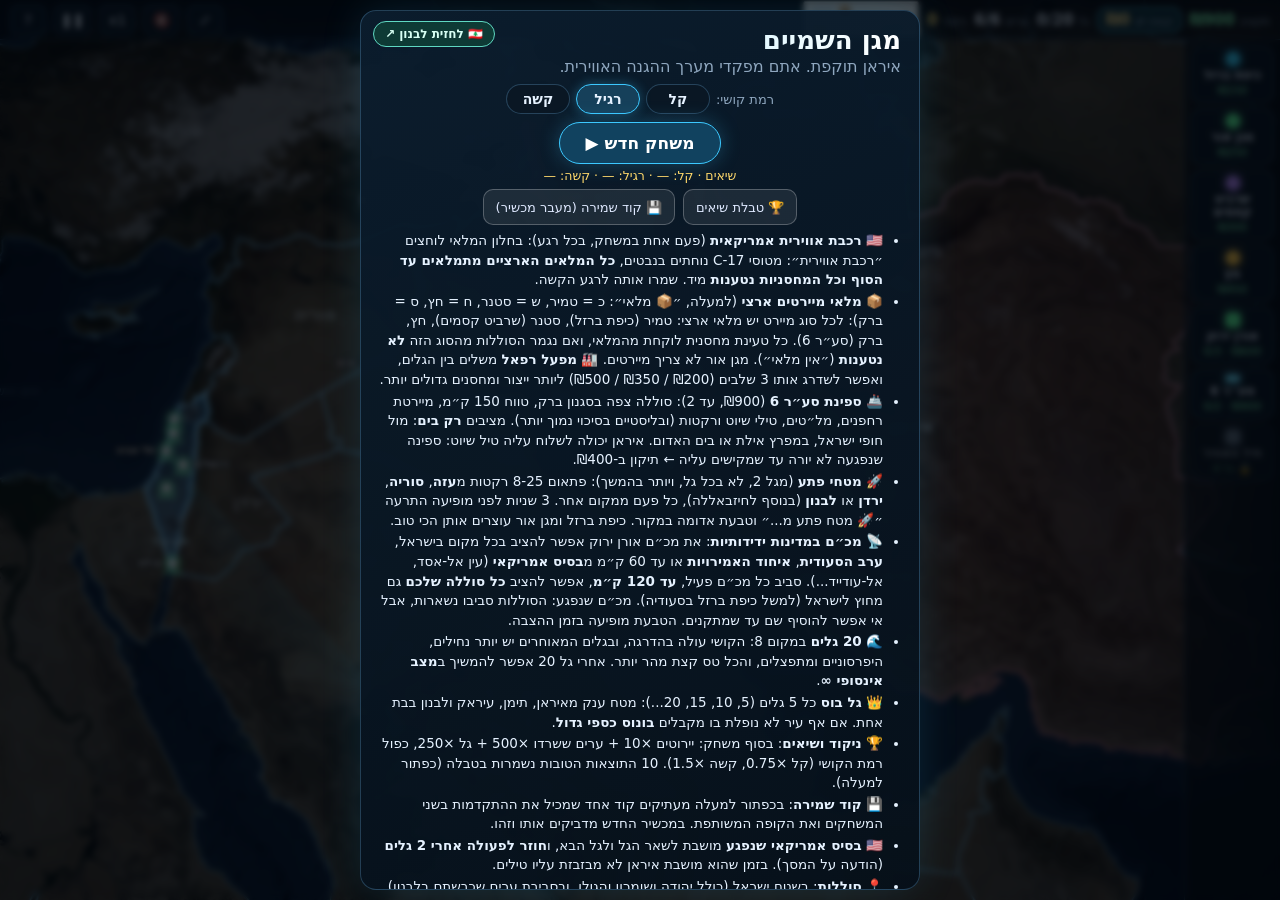
<file: tower-defense/site/index.html>
<!doctype html>
<html lang="he" dir="rtl">
<head>
<meta charset="utf-8">
<meta name="viewport" content="width=device-width, initial-scale=1, maximum-scale=1, user-scalable=no, viewport-fit=cover">
<meta name="theme-color" content="#03080f">
<meta name="apple-mobile-web-app-capable" content="yes">
<meta name="mobile-web-app-capable" content="yes">
<title>מגן השמיים · הגנה אווירית מול איראן</title>
<meta name="description" content="משחק Tower Defense בדפדפן: הגנו על ישראל מרחפנים, נחילי כטב״מים, טילי שיוט, טילים בליסטיים והיפרסוניים עם כיפת ברזל, שרביט קסמים, חץ ומגן אור.">
<link rel="stylesheet" href="styles.css">
</head>
<body>
<main id="app">
  <canvas id="cv" aria-label="מפת המזרח התיכון ושדה הקרב"></canvas>

  <header id="hud">
    <div class="stat" title="תקציב"><span class="lbl">תקציב</span><b id="budget">₪0</b></div>
    <button class="stat xferBtn" id="btnXfer" title="העברת כסף בין מגן שמיים לחזית לבנון"><span class="lbl">קופה ⇄</span><b id="warBudget">₪0</b></button>
    <div class="stat"><span class="lbl">גל</span><b id="wave">0/8</b></div>
    <div class="stat" id="hpbox" title="ערים שנותרו"><span class="lbl">ערים</span><b id="cities">6/6</b></div>
    <div class="stat" title="ניקוד"><span class="lbl">ניקוד</span><b id="score">0</b></div>
    <button class="stat stockBtn" id="btnStock" title="מלאי מיירטים ארצי ומפעל רפאל"><span class="lbl">📦 מלאי</span><b id="stockTxt"></b></button>
    <div class="spacer"></div>
    <button id="btnView" class="ic" aria-label="החלף תצוגה" title="החלף תצוגה">⤢</button>
    <button id="btnSound" class="ic" aria-label="סאונד" title="סאונד">🔇</button>
    <button id="btnSpeed" class="ic" aria-label="מהירות" title="מהירות">x1</button>
    <button id="btnPause" class="ic" aria-label="השהה" title="השהה">❚❚</button>
    <button id="btnHelp" class="ic" aria-label="עזרה" title="איך משחקים">?</button>
  </header>

  <aside id="panel">
    <div id="pDefense" class="pane">
      <button class="tw" data-t="dome"><span class="sw dome"></span><b>כיפת ברזל</b><small>₪150</small></button>
      <button class="tw" data-t="beam"><span class="sw beam"></span><b>מגן אור</b><small>₪250</small></button>
      <button class="tw" data-t="sling"><span class="sw sling"></span><b>שרביט קסמים</b><small>₪300</small></button>
      <button class="tw" data-t="arrow"><span class="sw arrow"></span><b>חץ</b><small>₪450</small></button>
      <button class="tw radar" data-t="radar"><span class="sw radar"></span><b>אורן ירוק</b><small id="radarCnt">₪600 · 0/3</small></button>
      <button class="tw ship" data-t="saar"><span class="sw saar"></span><b>סע״ר 6</b><small id="saarCnt">₪900 · 0/2</small></button>
      <button id="btnAir" class="tw air"><span class="sw jet"></span><b>חיל האוויר</b><small id="airLock">🔒 גל 4</small></button>
    </div>
    <div id="pAir" class="pane hidden">
      <button id="btnBack" class="tw back"><b>→ הגנה</b></button>
      <button class="buy" data-j="f15"><b>F-15</b><small>₪350 · 8 חימושים</small></button>
      <button class="buy" data-j="f35"><b>F-35</b><small>₪600 · חמקן</small></button>
      <div id="jets"></div>
    </div>
  </aside>

  <div id="hint" class="hidden"></div>
  <div id="banner" class="hidden"></div>
  <div id="alert" class="hidden">⚠ שיגור בליסטי</div>
  <div id="lbLine" class="hidden"></div>
  <button id="btnNext" class="hidden">התחל גל 1 ▶</button>
  <button id="btnIaf" class="hidden">✈ תקיפת ח״א ₪500</button>
  <div id="ecoPanel" class="hidden" role="status" aria-label="סיכום הכנסות"></div>
  <div id="v6Panel" class="hidden" role="dialog" aria-label="פרטים"></div>
  <div id="offer" class="hidden" role="dialog" aria-labelledby="offerTitle"><div class="ocard"><h3 id="offerTitle">בקשת רכש</h3><p id="offerText"></p><div class="orow"><button id="offerNo">סרב</button><button id="offerYes" class="primary">קבל ובחר סוללה ←</button></div></div></div>
  <div id="upPanel" class="hidden" role="dialog" aria-label="שדרוג סוללה"></div>
  <div id="sellBar" class="hidden"><span id="sellText"></span><button id="sellCancel" aria-label="ביטול">✕</button></div>

  <section id="intro" class="modal" aria-labelledby="introTitle">
    <div class="card">
      <a class="toRts" href="rts/">🇱🇧 לחזית לבנון ↗</a>
      <h1 id="introTitle">מגן השמיים</h1>
      <p class="sub">איראן תוקפת. אתם מפקדי מערך ההגנה האווירית.</p>
      <div id="diffRow" class="diff" role="radiogroup" aria-label="רמת קושי"><span class="dl">רמת קושי:</span>
        <button class="dbtn" data-d="easy" role="radio" aria-checked="false">קל</button><button class="dbtn sel" data-d="normal" role="radio" aria-checked="true">רגיל</button><button class="dbtn" data-d="hard" role="radio" aria-checked="false">קשה</button></div>
      <div class="startRow"><button id="btnContinue" class="primary alt hidden">המשך משחק ▶</button><button id="btnStart" class="primary">משחק חדש ▶</button></div>
      <p id="bestLine" class="best"></p>
      <div class="v7Row"><button id="btnScores" class="ghostBtn">🏆 טבלת שיאים</button><button id="btnCode" class="ghostBtn">💾 קוד שמירה (מעבר מכשיר)</button></div>
      <ul>
        <li class="v8">🇺🇸 <b>רכבת אווירית אמריקאית</b> (פעם אחת במשחק, בכל רגע): בחלון המלאי לוחצים ״רכבת אווירית״: מטוסי C-17 נוחתים בנבטים, <b>כל המלאים הארציים מתמלאים עד הסוף וכל המחסניות נטענות</b> מיד. שמרו אותה לרגע הקשה.</li>
        <li class="v8">📦 <b>מלאי מיירטים ארצי</b> (למעלה, ״📦 מלאי״: כ = טמיר, ש = סטנר, ח = חץ, ס = ברק): לכל סוג מיירט יש מלאי ארצי: טמיר (כיפת ברזל), סטנר (שרביט קסמים), חץ, ברק (סע״ר 6). כל טעינת מחסנית לוקחת מהמלאי, ואם נגמר הסוללות מהסוג הזה <b>לא נטענות</b> (״אין מלאי״). מגן אור לא צריך מיירטים. 🏭 <b>מפעל רפאל</b> משלים בין הגלים, ואפשר לשדרג אותו 3 שלבים (₪200 / ₪350 / ₪500) ליותר ייצור ומחסנים גדולים יותר.</li>
        <li class="v8">🚢 <b>ספינת סע״ר 6</b> (₪900, עד 2): סוללה צפה בסגנון ברק, טווח 150 ק״מ, מיירטת רחפנים, מל״טים, טילי שיוט ורקטות (ובליסטיים בסיכוי נמוך יותר). מציבים <b>רק בים</b>: מול חופי ישראל, במפרץ אילת או בים האדום. איראן יכולה לשלוח עליה טיל שיוט: ספינה שנפגעה לא יורה עד שמקישים עליה ← תיקון ב-₪400.</li>
        <li class="v8">🚀 <b>מטחי פתע</b> (מגל 2, לא בכל גל, ויותר בהמשך): פתאום 8-25 רקטות מ<b>עזה</b>, <b>סוריה</b>, <b>ירדן</b> או <b>לבנון</b> (בנוסף לחיזבאללה), כל פעם ממקום אחר. 3 שניות לפני מופיעה התרעה ״🚀 מטח פתע מ...״ וטבעת אדומה במקור. כיפת ברזל ומגן אור עוצרים אותן הכי טוב.</li>
        <li class="v8">📡 <b>מכ״ם במדינות ידידותיות</b>: את מכ״ם אורן ירוק אפשר להציב בכל מקום בישראל, <b>ערב הסעודית</b>, <b>איחוד האמירויות</b> או עד 60 ק״מ מ<b>בסיס אמריקאי</b> (עין אל-אסד, אל-עודייד...). סביב כל מכ״ם פעיל, <b>עד 120 ק״מ</b>, אפשר להציב <b>כל סוללה שלכם</b> גם מחוץ לישראל (למשל כיפת ברזל בסעודיה). מכ״ם שנפגע: הסוללות סביבו נשארות, אבל אי אפשר להוסיף שם עד שמתקנים. הטבעת מופיעה בזמן ההצבה.</li>
        <li class="v7">🌊 <b>20 גלים</b> במקום 8: הקושי עולה בהדרגה, ובגלים המאוחרים יש יותר נחילים, היפרסוניים ומתפצלים, והכל טס קצת מהר יותר. אחרי גל 20 אפשר להמשיך ב<b>מצב אינסופי ∞</b>.</li>
        <li class="v7">👑 <b>גל בוס</b> כל 5 גלים (5, 10, 15, 20...): מטח ענק מאיראן, תימן, עיראק ולבנון בבת אחת. אם אף עיר לא נופלת בו מקבלים <b>בונוס כספי גדול</b>.</li>
        <li class="v7">🏆 <b>ניקוד ושיאים</b>: בסוף משחק: יירוטים ×10 + ערים ששרדו ×500 + גל ×250, כפול רמת הקושי (קל ×0.75, קשה ×1.5). 10 התוצאות הטובות נשמרות בטבלה (כפתור למעלה).</li>
        <li class="v7">💾 <b>קוד שמירה</b>: בכפתור למעלה מעתיקים קוד אחד שמכיל את ההתקדמות בשני המשחקים ואת הקופה המשותפת. במכשיר החדש מדביקים אותו וזהו.</li>
        <li class="v7">🇺🇸 <b>בסיס אמריקאי שנפגע</b> מושבת לשאר הגל ולגל הבא, ו<b>חוזר לפעולה אחרי 2 גלים</b> (הודעה על המסך). בזמן שהוא מושבת איראן לא מבזבזת עליו טילים.</li>
        <li class="v7">📍 <b>סוללות</b>: בשטח ישראל (כולל יהודה ושומרון והגולן, ובסביבת ערים שכבשתם בלבנון), או בטבעת של מכ״ם (למעלה). ✈ <b>תקיפת ח״א</b> ב-₪500.</li>
        <li class="v6">🛸 <b>נחיל כטב״מים</b> (מגל 3): 12-20 שאהדים צהובים קטנים יוצאים יחד מאיראן, עיראק או תימן ותוקפים את אותה עיר. איטיים וחלשים: <b>מגן אור</b> ו<b>כיפת ברזל</b> הכי יעילים. חץ ו-THAAD יורים עליהם רק אם אין שום דבר אחר קרוב, וזה בזבוז (₪30 על רחפן של ₪5).</li>
        <li class="v6">⚡ <b>טיל היפרסוני</b> (מגל 5, 1-2 בגל מאיראן): ורוד, מהיר מאוד ומתמרן בזיגזג. רק <b>חץ</b> (60%), <b>THAAD</b> (40%) ונושאות המטוסים SM-6 (30%) יכולים לו. מומלץ כמה סוללות חץ.</li>
        <li class="v6">💥 <b>בליסטי מתפצל</b> (מגל 6): טיל עם טבעת אדומה שמתפצל ב-60% מהדרך ל-3 ראשי קרב. יירוט לפני הפיצול = מיירט אחד. אחרי = 3 מטרות נפרדות.</li>
        <li class="v6">✈ <b>תקיפת ח״א</b>: בין גלים לוחצים ״✈ תקיפת ח״א״ ובוחרים מטרה (₪500, תקיפה אחת בהפסקה): משגרים במערב איראן (−25% בליסטיים בגל הבא), מפעל טילים (−15% מכל הטילים מאיראן ל-3 גלים), נמל חודיידה (−50% מתימן), משגרי חיזבאללה (−30% רקטות). 2 מטוסי F-35, בכל תקיפה 15% לאבד אחד, והוא חוזר אחרי 3 גלים.</li>
        <li class="v6">📡 <b>מכ״ם אורן ירוק</b> (₪600, עד 3): סוללות שלכם עד 120 ק״מ ממנו (הטבעת הירוקה) מקבלות <b>+20% טווח</b>, ואיומים מזוהים מוקדם יותר. בלי מכ״ם הסוללות שלכם רואות רק עד 480 ק״מ מהערים, ומה שעוד לא זוהה מופיע כנקודה חיוורת. איראן שולחת לפעמים טיל שיוט על המכ״ם: מכ״ם פגוע מאבד את הבונוס עד שמקישים עליו ← תיקון ב-₪300.</li>
        <li class="v6">🏙 <b>כלכלת ערים</b>: כל עיר משלמת בסוף כל גל: תל אביב ₪120, חיפה וירושלים ₪80, באר שבע ₪50, שאר הערים ₪30. פגיעה בעיר מורידה 20% מההכנסה שלה ל-2 גלים (מצטבר). הקישו על עיר ← <b>מרחבים מוגנים</b> ב-₪300: פגיעה שם מורידה חצי מהנזק וחצי מאובדן ההכנסה. בסוף כל גל מופיע סיכום הכנסות.</li>
        <li class="v6">🇸🇦 <b>ערב הסעודית</b> מצטרפת בגל 5: סוללות פטריוט בג׳יזאן ובתבוק שמיירטות קודם כל את מה שהחותים משגרים. החותים יכולים לתקוף אותן, וגם סעודיה עשויה לבקש לקנות סוללה.</li>
        <li class="v5">📦 <b>מחסניות</b>: לכל סוללה מלאי מיירטים: כיפת ברזל 20, שרביט קסמים 8, חץ 4 (וגם THAAD 6, פטריוט 8). הפס הקטן מעל הסוללה מראה כמה נשאר. כשהמלאי נגמר כתוב <b>״טוען…״</b> והיא מתמלאת אחרי כ-5 שניות (חץ ו-THAAD כ-8). מגן אור (לייזר) לא נגמר.</li>
        <li class="v5">★ <b>שדרוג סוללות</b>: הקישו על סוללה שלכם ← חלון שדרוג עם 4 מסלולים: טווח, קצב ירי וטעינה, סיכוי פגיעה וגודל מחסנית, 3 רמות לכל אחד. המשחק נעצר בזמן השדרוג. סוללה משודרגת מסומנת בכוכבים, ושווה יותר במכירה לקואליציה (המחיר + השדרוגים ×1.5).</li>
        <li class="v5">🇺🇸 <b>עוד כוחות אמריקאים</b>: מגל 4 גם עין אל-אסד (עיראק) ואל-עודייד (קטאר). מגל 6 שתי נושאות מטוסים, במפרץ הפרסי ומול חופי ישראל, עם יירוט ימי SM-6 (כמו פטריוט חזק). איראן ותימן יכולות לתקוף גם אותן.</li>
        <li class="v4">⇄ <b>קופה משותפת</b>: בונוס כל גל נכנס לקופה המשותפת עם חזית לבנון. בכפתור <b>״קופה ⇄״</b> למעלה מעבירים כסף לשני הכיוונים: 25%, 50%, הכל או סכום חופשי.</li>
        <li class="v4">🇺🇸 <b>מגל 4 ארה״ב מצטרפת</b> להגנה: בסיסים במוופק סלטי (ירדן), אל-דפרה (אמירויות), פרינס סולטאן (סעודיה), עין אל-אסד (עיראק), אל-עודייד (קטאר) ומשחתת בים האדום, עם THAAD ופטריוט שמיירטים לבד. איראן יכולה לתקוף אותם: בסיס שנפגע מושבת, ואז 50%, ואז מלא.</li>
        <li class="v4">🎯 <b>לכל מערכת סיכוי יירוט</b>: כיפת ברזל 90% מול רקטות, שרביט קסמים 75%, חץ 80% מול בליסטי, THAAD 85%, פטריוט 65%. ״פספוס״ מופיע על המפה, והסוללה הבאה בטווח מנסה שוב כל עוד האיום באוויר. הקישו על סוללה לראות את האחוזים.</li>
        <li class="v4">💵 <b>מכירה לקואליציה</b>: כל 2 גלים ארה״ב עשויה לבקש לקנות סוללה ב-×1.5. מקבלים ← מקישים על הסוללה למכירה. היא עוברת לבסיס שלהם וממשיכה ליירט, והכסף נכנס ב-3 תשלומים בסוף 3 הגלים הבאים.</li>
        <li><b>בנו סוללות</b>: בחרו מערכת והקישו בתוך שטח ישראל, כולל יהודה ושומרון והגולן.</li>
        <li><span class="sw dome"></span><b>כיפת ברזל</b> זולה, טווח קצר, נגד רחפנים וטילי שיוט.</li>
        <li><span class="sw beam"></span><b>מגן אור</b> לייזר, כמעט חינם לירייה, מעולה נגד רחפנים.</li>
        <li><span class="sw sling"></span><b>שרביט קסמים</b> טווח בינוני, טילי שיוט וגם בליסטיים.</li>
        <li><span class="sw arrow"></span><b>חץ</b> טווח ארוך, הכי טוב נגד בליסטיים (מגל 4). יקר.</li>
        <li>כל יירוט עולה כסף ומחזיר פרס. כל עיר עומדת ב-5 פגיעות (הנקודות מתחת לעיר). המשחק נגמר רק כשכל הערים הושמדו.</li>
        <li>מגל 4: בסיסי <b>רמת דוד</b> ו<b>נבטים</b> מתעוררים וחיל האוויר נפתח. המטוסים ממריאים ונטענים בבסיסים, ואיראן תתקוף גם אותם. בחרו מטוס והקישו על המפה לסיור, או על אתר שיגור / סוללת נ״מ לתקיפה.</li>
        <li class="legend"><b>מקרא איומים</b>: <span class="tk" style="color:#ffa53c">▶</span> רחפן · <span class="tk" style="color:#ff7d3c">▶</span> מל״ט · <span class="tk" style="color:#ffd36a">▸▸</span> נחיל · <span class="tk" style="color:#fff1a8">━</span> טיל שיוט · <span class="tk" style="color:#ff4040">●</span> בליסטי · <span class="tk" style="color:#ff2f6d">◉</span> מתפצל · <span class="tk" style="color:#ff5cf0">✛</span> היפרסוני · <span class="tk" style="color:#ff9a4a">●</span> רקטה מלבנון</li>
        <li><b>אתרי שיגור</b> באיראן, בעיראק ובתימן מתמחים: <span class="lk d">◆</span> רחפנים ומל״טים · <span class="lk c">■</span> מל״טים וטילי שיוט · <span class="lk b">▲</span> בליסטיים וטילי שיוט. אתר שהופצץ מושבת בגל הבא, חוזר ל-50% בגל שאחריו ולמלא בגל שלאחר מכן. תקיפה חוזרת מאפסת אותו.</li>
        <li>ההתקדמות נשמרת אוטומטית בסוף כל גל.</li>
      </ul>
      <p class="tip">בכל גל שעברתם נכנס בונוס גם לקופה המשותפת עם <a href="rts/" style="color:#7ae8d8;font-weight:bold">חזית לבנון ↗</a>, ומשם מושכים בכפתור ⇄. כיבוש צור, צידון וביירות בחזית מוסיף אותן כערים כאן.</p>
      <p class="tip">טיפ: צביטה לזום, גרירה להזזה. עדיף לשחק לרוחב.</p>
    </div>
  </section>

  <section id="over" class="modal hidden">
    <div class="card">
      <h2 id="overTitle">המשחק נגמר</h2>
      <p id="overText"></p>
      <p id="overBest" class="best"></p>
      <div id="overScore"></div>
      <div class="startRow"><button id="btnEndless" class="primary alt hidden">המשך במצב אינסופי ∞</button><button id="btnRestart" class="primary">שחק שוב ↻</button></div>
    </div>
  </section>

  <section id="v7" class="modal hidden" aria-labelledby="v7Title">
    <div class="card">
      <h2 id="v7Title"></h2>
      <div id="v7Body"></div>
      <div class="startRow"><button id="v7Close" class="primary">סגור ✖</button></div>
    </div>
  </section>

  <div id="rotate" class="hidden"><div>📱↻<br>סובבו את הטלפון לרוחב<br><small>אפשר גם להמשיך כך</small></div></div>
</main>
<script src="geo.js"></script>
<script src="shared.js"></script><script src="transfer.js"></script>
<script src="game.js"></script>
</body>
</html>
</file>
<file: tower-defense/site/styles.css>
:root{--bg:#03080f;--fg:#e6f2ff;--mut:#8fa7bf;--acc:#3cc8ff;--line:rgba(120,200,255,.25);
--dome:#38d6ff;--beam:#5dff9a;--sling:#b98cff;--arrow:#ffc94a;--jet:#9fb8d0;--red:#ff4d4d}
*{box-sizing:border-box;-webkit-tap-highlight-color:transparent}
html,body{margin:0;height:100%;background:var(--bg);color:var(--fg);overflow:hidden;
font-family:system-ui,-apple-system,"Segoe UI",Arial,"Noto Sans Hebrew",sans-serif;touch-action:none;user-select:none;-webkit-user-select:none}
#app{position:fixed;inset:0}
canvas{position:absolute;inset:0;width:100%;height:100%;display:block}
button{font:inherit;color:inherit;cursor:pointer}
button:focus-visible{outline:2px solid var(--acc);outline-offset:2px}
.hidden{display:none!important}
#hud{position:absolute;top:0;left:0;right:0;height:calc(40px + env(safe-area-inset-top));display:flex;align-items:center;gap:8px;padding:0 max(10px,env(safe-area-inset-right)) 0 max(10px,env(safe-area-inset-left));
padding-top:env(safe-area-inset-top);background:linear-gradient(#03080fe6,#03080f99);border-bottom:1px solid var(--line);z-index:5}
.stat{display:flex;align-items:baseline;gap:5px;font-size:13px;white-space:nowrap}
.stat .lbl{color:var(--mut);font-size:11px}
.stat b{font-size:15px;font-variant-numeric:tabular-nums}
#budget{color:#7dffb2}
.bar{display:inline-block;width:70px;height:8px;border-radius:4px;background:#ffffff1f;overflow:hidden;align-self:center}
.bar i{display:block;height:100%;width:100%;background:linear-gradient(90deg,#ff5050,#ffd04a 50%,#4dff9a);transition:width .3s}
.spacer{flex:1}
.ic{min-width:36px;height:30px;border-radius:8px;border:1px solid var(--line);background:#0b1826cc;font-size:14px;padding:0 6px}
.ic.on{background:#16405a;border-color:var(--acc)}
#panel{position:absolute;z-index:5;right:0;top:40px;bottom:0;width:96px;padding:6px 6px calc(6px + env(safe-area-inset-bottom));
padding-right:calc(6px + env(safe-area-inset-right));background:linear-gradient(270deg,#03080fee,#03080fb0);border-left:1px solid var(--line);overflow-y:auto}
.pane{display:flex;flex-direction:column;gap:5px}
.tw,.buy,.jetb{display:flex;flex-direction:column;align-items:center;gap:1px;border:1px solid var(--line);background:#0a1724d9;border-radius:10px;padding:5px 3px;min-height:50px;width:100%}
.tw b,.buy b{font-size:12px;line-height:1.15;text-align:center}
.tw small,.buy small{font-size:11px;color:#7dffb2}
.tw.sel,.jetb.sel{border-color:var(--acc);background:#123049;box-shadow:0 0 12px #3cc8ff55 inset}
.tw.poor small,.buy.poor small{color:#ff8080}
.tw.locked{opacity:.55}
.tw.back{min-height:34px}
.sw{display:inline-block;width:14px;height:14px;border-radius:50%;vertical-align:middle;margin-inline-end:4px;box-shadow:0 0 8px currentColor}
.sw.dome{background:var(--dome);color:var(--dome)}.sw.beam{background:var(--beam);color:var(--beam)}
.sw.sling{background:var(--sling);color:var(--sling)}.sw.arrow{background:var(--arrow);color:var(--arrow)}
.sw.jet{background:var(--jet);color:var(--jet);border-radius:3px}
.tw .sw{margin:0 0 2px}
#jets{display:flex;flex-direction:column;gap:5px}
.jetb{min-height:40px;font-size:11px}
.jetb b{font-size:12px}.jetb small{color:var(--mut);font-size:10px}
.jetb.dead{opacity:.4}
#hint{position:absolute;z-index:6;top:48px;left:10px;right:106px;margin:auto;max-width:460px;text-align:center;font-size:13px;
background:#071420e6;border:1px solid var(--acc);border-radius:10px;padding:6px 10px;pointer-events:none}
#banner{position:absolute;z-index:6;left:8px;right:calc(50% + 56px);top:30%;text-align:center;font-size:24px;line-height:1.25;font-weight:800;letter-spacing:.5px;
text-shadow:0 0 18px #3cc8ff,0 0 4px #000;pointer-events:none;animation:pop 2.2s ease forwards}
@keyframes pop{0%{opacity:0;transform:scale(.8)}15%{opacity:1;transform:scale(1)}80%{opacity:1}100%{opacity:0}}
#alert{position:absolute;z-index:6;top:48px;left:12px;color:#fff;background:#b3121299;border:1px solid #ff6060;border-radius:8px;padding:4px 10px;font-weight:700;font-size:13px;animation:blink .5s steps(2) infinite;pointer-events:none}
@keyframes blink{50%{opacity:.35}}
#btnNext{position:absolute;z-index:6;left:14px;bottom:calc(14px + env(safe-area-inset-bottom));
font-size:16px;font-weight:800;padding:10px 22px;border-radius:24px;border:1px solid #7dffb2;background:#0c3a26e6;color:#d8ffe9;box-shadow:0 0 18px #2dff8f55}
.modal{position:absolute;inset:0;z-index:10;display:flex;align-items:center;justify-content:center;background:#02060cb8;backdrop-filter:blur(3px);padding:10px}
.card{max-width:560px;width:100%;max-height:100%;overflow:auto;background:linear-gradient(160deg,#0b1d2ef5,#06101af5);border:1px solid var(--line);border-radius:16px;padding:14px 18px;box-shadow:0 0 40px #3cc8ff22}
.card h1,.card h2{margin:0 0 2px;font-size:26px;background:linear-gradient(90deg,#9be7ff,#fff);-webkit-background-clip:text;background-clip:text;color:transparent}
.card .sub{margin:0 0 8px;color:var(--mut)}
.card ul{margin:0;padding:0 18px 0 0;font-size:13.5px;line-height:1.45}
.card li{margin:2px 0}
.card .tip{color:var(--mut);font-size:12px;margin:8px 0}
.primary{display:block;margin:8px auto 0;font-size:17px;font-weight:800;padding:10px 26px;border-radius:24px;border:1px solid var(--acc);background:#11425f;color:#fff;box-shadow:0 0 20px #3cc8ff44}
#rotate{position:absolute;inset:0;z-index:20;background:#03080ff2;display:flex;align-items:center;justify-content:center;text-align:center;font-size:20px;line-height:1.6}
#rotate small{color:var(--mut);font-size:13px}
/* portrait: panel becomes a bottom row */
@media (orientation:portrait){
  #panel{top:auto;left:0;right:0;width:auto;height:auto;border-left:0;border-top:1px solid var(--line);background:linear-gradient(0deg,#03080fee,#03080fb0);overflow-x:auto;overflow-y:hidden}
  .pane{flex-direction:row}
  .tw,.buy,.jetb{min-width:72px;width:auto;flex:1 0 72px}
  #jets{flex-direction:row}
  #banner{right:0}
  #hint{right:10px}
  #btnNext{left:50%;transform:translateX(-50%);bottom:96px}
  .stat .lbl{display:none}
  .bar{width:44px}
}
@media (max-height:420px) and (orientation:landscape){
  .tw,.buy{min-height:44px;padding:3px}
  .tw b,.buy b{font-size:11px}
  .card{padding:10px 14px}.card h1{font-size:21px}.card ul{font-size:12.5px;line-height:1.35}
}

#cities{font-variant-numeric:tabular-nums}#cities.mid{color:#ffd04a}#cities.low{color:#ff6a6a}

/* v0.3 */
#score{color:#ffd96b}
.diff{display:flex;align-items:center;justify-content:center;gap:6px;margin:6px 0 2px;flex-wrap:wrap}
.diff .dl{color:var(--mut);font-size:13px}
.dbtn{min-width:64px;padding:6px 14px;border-radius:18px;border:1px solid var(--line);background:#0a1724;font-weight:700;font-size:14px}
.dbtn.sel{border-color:var(--acc);background:#16405a;box-shadow:0 0 12px #3cc8ff55}
.startRow{display:flex;gap:8px;justify-content:center;flex-wrap:wrap;margin:4px 0}
.startRow .primary{margin:4px 0 0}
.primary.alt{background:#0c3a26;border-color:#7dffb2;box-shadow:0 0 18px #2dff8f44}
.best{margin:4px 0 6px;text-align:center;color:#ffd96b;font-size:12.5px}
.lk{font-weight:900}.lk.d{color:#ffa53c}.lk.c{color:#ffe45c}.lk.b{color:#ff3b3b}
@media (orientation:portrait){#banner{left:0;right:0;top:22%}}

#lbLine{position:absolute;z-index:6;left:14px;bottom:calc(62px + env(safe-area-inset-bottom));max-width:min(360px,60vw);font-size:11px;font-weight:700;color:#ffd7b0;background:#3a140bd9;border:1px solid #ff8a4a;border-radius:8px;padding:4px 9px;pointer-events:none}

/* v3: iPhone safe areas (home indicator, notch). Nothing tappable sits in the bottom inset. */
#panel{top:calc(40px + env(safe-area-inset-top))}
#btnNext{left:calc(14px + env(safe-area-inset-left))}
#lbLine{left:calc(14px + env(safe-area-inset-left))}
#alert{left:calc(12px + env(safe-area-inset-left))}
#banner{left:calc(8px + env(safe-area-inset-left))}
.modal{padding:max(10px,env(safe-area-inset-top)) max(10px,env(safe-area-inset-right)) max(10px,env(safe-area-inset-bottom)) max(10px,env(safe-area-inset-left))}
.card{position:relative}
.card .toRts{position:absolute;top:10px;left:12px;font-size:12px;font-weight:800;color:#d8fff4;background:#0e3a35;border:1px solid #5fd8c2;border-radius:16px;padding:5px 11px;text-decoration:none}
@media (orientation:portrait){#panel{padding-bottom:calc(6px + env(safe-area-inset-bottom))}#btnNext{left:50%}}

/* v4: money transfer button (shared pool) */
.xferBtn{font:inherit;color:inherit;background:#123a48cc;border:1px solid #4fb4c9;border-radius:9px;padding:3px 8px;cursor:pointer;touch-action:manipulation}.xferBtn #warBudget{color:#ffe08a}.xferBtn:active{transform:scale(.96)}
#offer{position:absolute;inset:0;z-index:30;display:flex;align-items:center;justify-content:center;background:#020a12a8;padding:max(8px,env(safe-area-inset-top)) max(8px,env(safe-area-inset-right)) max(8px,env(safe-area-inset-bottom)) max(8px,env(safe-area-inset-left))}
#offer .ocard{width:min(440px,100%);max-height:100%;overflow:auto;background:linear-gradient(135deg,#0f2448,#0a1830);border:1px solid #6d95ff;border-radius:14px;padding:10px 14px;text-align:center;box-shadow:0 18px 60px #000c}
#offer h3{margin:0 0 6px;font-size:16px}#offer p{margin:0 0 9px;font-size:12.5px;line-height:1.45;color:#dbe6ff}#offer .orow{display:flex;gap:8px;justify-content:center}#offer .orow button{padding:8px 14px;font-size:13px;font-weight:800;border-radius:9px;border:1px solid #6d95ff;background:#16305e;color:#fff}#offer .orow .primary{background:#e8c13a;color:#1a1400;border-color:#ffe98a}
#sellBar{position:absolute;top:calc(48px + env(safe-area-inset-top));left:50%;transform:translateX(-50%);z-index:20;display:flex;gap:8px;align-items:center;background:#2a2408f0;border:1px solid #ffe066;border-radius:10px;padding:5px 9px;font-size:12px;color:#fff3c0;max-width:calc(100% - 140px)}#sellBar button{height:28px;min-width:30px;border-radius:8px;border:1px solid #ffe066;background:#4a3d0a;color:#fff}
#intro li.v4{color:#dff0ff}

/* v5: battery upgrade panel */
#upPanel{position:absolute;top:calc(46px + env(safe-area-inset-top));left:calc(8px + env(safe-area-inset-left));z-index:25;width:min(360px,calc(100% - 124px));max-height:calc(100% - 56px - env(safe-area-inset-bottom));overflow:auto;background:linear-gradient(135deg,#10233a,#0a1626);border:1px solid #ffd84a;border-radius:12px;padding:6px 9px;box-shadow:0 12px 40px #000b;font-size:12px}
#upPanel .uphead{display:flex;align-items:center;gap:6px;font-size:14px;margin-bottom:2px}#upPanel .upstars{color:#ffd84a;font-size:12px}
#upPanel .upx{margin-inline-start:auto;width:34px;height:30px;border-radius:8px;border:1px solid #88a;background:#1a2a40;color:#fff;font-size:14px}
#upPanel .uprow{display:grid;grid-template-columns:88px 30px 1fr 60px;align-items:center;gap:5px;padding:3px 0;border-top:1px solid #ffffff14}
#upPanel .upn{font-weight:700}#upPanel .uppips{color:#ffd84a;letter-spacing:1px;font-size:10px}#upPanel .upv{color:#cfe2f5;font-size:11px;line-height:1.25}#upPanel .upv i{color:#9fffc4;font-style:normal}
#upPanel .upb{height:34px;border-radius:8px;border:1px solid #ffd84a;background:#4a3d0a;color:#fff3c0;font-weight:800;font-size:12.5px;touch-action:manipulation}#upPanel .upb.poor{opacity:.45}#upPanel .upb.max{border-color:#6c8;background:#163322;color:#9fe8b8}
#upPanel .upfoot{margin-top:3px;color:#9fb6cc;font-size:10.5px}
#intro li.v5{color:#fff6cf}

/* v6: radar button, Air Force strike button, end-of-wave income summary, city / radar / strike panel */
:root{--radar:#5dff9a}
.sw.radar{background:var(--radar);color:var(--radar);border-radius:3px}
#btnIaf{position:absolute;z-index:6;left:calc(14px + env(safe-area-inset-left));bottom:calc(64px + env(safe-area-inset-bottom));font-size:13px;font-weight:800;padding:7px 14px;border-radius:20px;border:1px solid #9ef0ff;background:#0d2c44e6;color:#e6faff;box-shadow:0 0 14px #3cc8ff44}
#btnIaf.used{opacity:.55;border-color:#6c7f90}
#lbLine{bottom:calc(108px + env(safe-area-inset-bottom))}
#ecoPanel{position:absolute;z-index:7;top:calc(46px + env(safe-area-inset-top));left:calc(8px + env(safe-area-inset-left));width:170px;max-height:calc(100% - 170px);overflow:auto;background:#071a14ee;border:1px solid #4fd38a;border-radius:12px;padding:6px 9px;font-size:11.5px;box-shadow:0 8px 30px #000a}
#ecoPanel .erow{display:flex;gap:6px;align-items:baseline;line-height:1.5}#ecoPanel .erow span{flex:1}#ecoPanel .erow b{color:#7dffb2}#ecoPanel .erow i{color:#ff9a7a;font-style:normal;font-size:10.5px}
#ecoPanel .erow.dead{opacity:.45}#ecoPanel .erow.sum{border-top:1px solid #2c5a45;margin-top:3px;padding-top:2px}#ecoPanel .erow.tot{border-top:1px solid #4fd38a;margin-top:3px;padding-top:2px;font-weight:800}#ecoPanel .erow.tot b{color:#ffe08a}
#ecoPanel .enote{color:#9fb8c8;font-size:10.5px;margin-top:2px}
.v6h{display:flex;align-items:center;gap:6px;margin-bottom:4px}.v6h b{flex:1;font-size:13.5px}
#ecoPanel .upx,#v6Panel .upx{min-width:28px;height:26px;border-radius:7px;border:1px solid var(--line);background:#0b1826;font-size:13px}
#v6Panel{position:absolute;z-index:25;top:calc(46px + env(safe-area-inset-top));left:50%;transform:translateX(-50%);width:min(400px,calc(100% - 130px));max-height:calc(100% - 60px);overflow:auto;background:linear-gradient(135deg,#0d2034f5,#07121ef5);border:1px solid #5dff9a;border-radius:14px;padding:8px 12px;font-size:12.5px;line-height:1.4;box-shadow:0 18px 50px #000c}
#v6Panel p{margin:3px 0}#v6Panel .bad{color:#ff9a7a}#v6Panel .ok{color:#9dffc0}#v6Panel .dim{opacity:.3}
.v6b{display:block;width:100%;margin-top:6px;padding:8px;border-radius:10px;border:1px solid #5dff9a;background:#0c3a26;color:#d8ffe9;font-weight:800;font-size:13px}
.v6t{display:flex;flex-direction:column;align-items:flex-start;width:100%;margin-top:5px;padding:6px 9px;border-radius:10px;border:1px solid #9ef0ff;background:#0d2c44;color:#e6faff;text-align:right}
.v6t b{font-size:13px}.v6t small{font-size:11px;color:#bfe9ff}
.v6b.poor,.v6t.poor{opacity:.5}
.card li.legend{color:#cfe3f5}.tk{font-weight:900}
@media (orientation:portrait){#v6Panel{width:calc(100% - 20px)}#btnIaf{left:50%;transform:translateX(-50%);bottom:146px}#ecoPanel{top:auto;bottom:190px}}

/* v7: high scores + save code */
.v7Row{display:flex;gap:8px;justify-content:center;flex-wrap:wrap;margin:4px 0 6px}
.ghostBtn{background:rgba(255,255,255,.08);color:#dfe9ff;border:1px solid rgba(255,255,255,.25);border-radius:10px;padding:7px 12px;font:inherit;font-size:13px;min-height:36px}
table.hs{width:100%;border-collapse:collapse;font-size:12.5px;margin:6px 0}
table.hs th,table.hs td{padding:3px 6px;border-bottom:1px solid rgba(255,255,255,.12);text-align:center}
table.hs tr.me td{background:rgba(255,210,80,.18);font-weight:bold}
#v7 textarea{width:100%;box-sizing:border-box;height:64px;font:11px/1.3 monospace;direction:ltr;background:#0b1424;color:#cfe;border:1px solid #345;border-radius:8px;padding:6px;user-select:text;-webkit-user-select:text}
#v7 .msg{min-height:18px;font-size:13px;margin:4px 0}
#v7 .msg.err{color:#ff8a7a}#v7 .msg.ok{color:#7dffb2}
#overScore{max-height:150px;overflow:auto}
#v7 .card,#over .card{max-height:calc(100vh - 16px);overflow-y:auto;-webkit-overflow-scrolling:touch}

/* v8 */
.sw.saar{background:#6fe3ff;color:#6fe3ff;border-radius:2px 8px 8px 2px;height:7px}
#stock{position:absolute;display:flex;gap:4px;font-size:11px;direction:rtl}
.stockBtn b{display:flex;gap:5px;font-size:11px;white-space:nowrap;direction:rtl}.stockBtn{flex-direction:column;padding-inline:6px}.stockBtn .sk.low{color:#ff6b6b!important;font-weight:800}.stockBtn.low{border-color:#ff6b6b;box-shadow:0 0 8px #ff4b4b88 inset}
.v6b.air{background:#13325a;border-color:#7db8ff}
</file>
